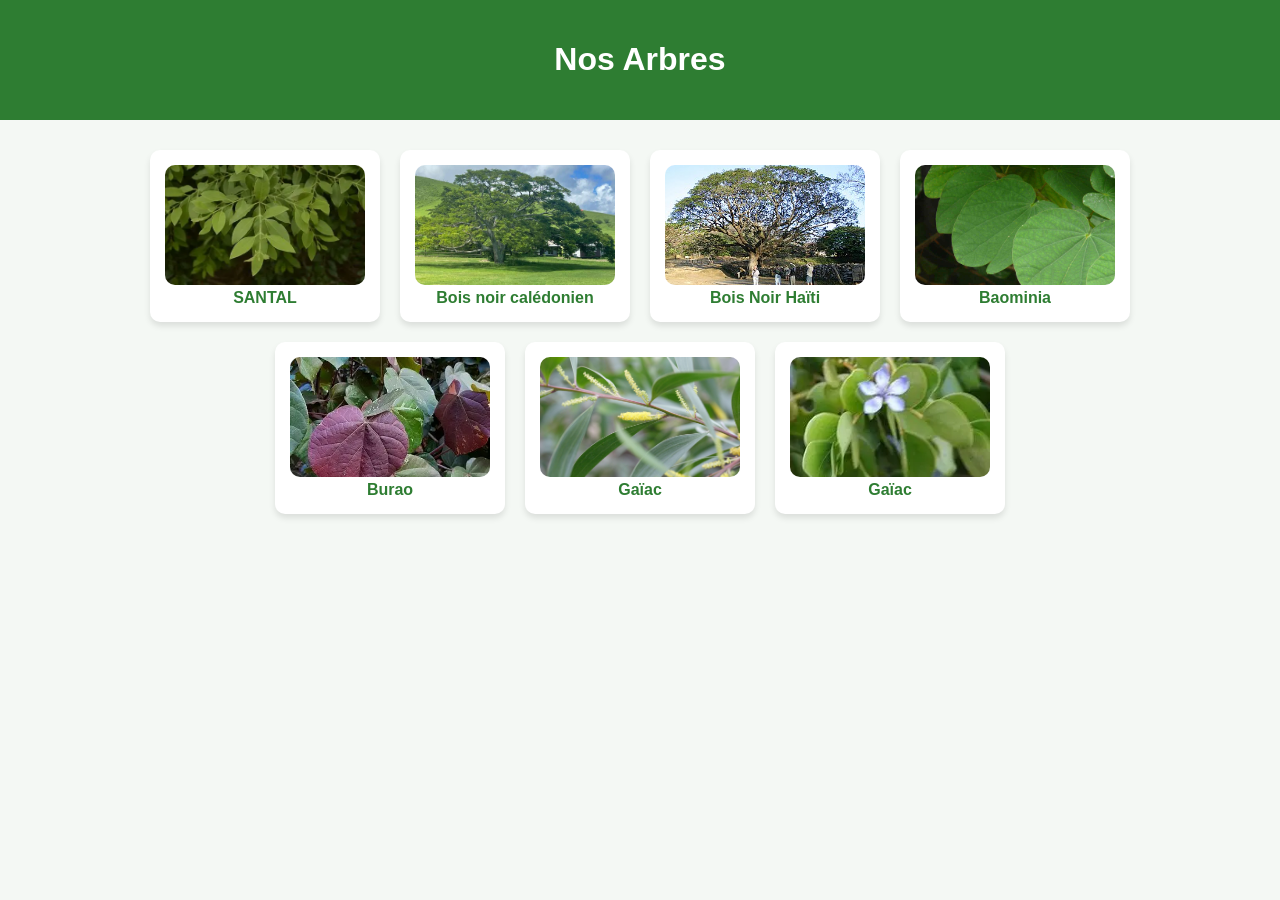
<file: arbres.html>
<!DOCTYPE html>
<html lang="fr">

<head>
  <meta charset="UTF-8">
  <title>Arbres</title>

  <style>
    body {
      font-family: Arial;
      background-color: #f4f8f4;
      margin: 0;
    }

    header {
      background-color: #2e7d32;
      color: white;
      text-align: center;
      padding: 20px;
    }

    .container {
      padding: 30px;
      display: flex;
      flex-wrap: wrap;
      gap: 20px;
      justify-content: center;
    }

    .card {
      background: white;
      border-radius: 10px;
      padding: 15px;
      width: 200px;
      text-align: center;
      box-shadow: 0 4px 6px rgba(0, 0, 0, 0.1);
    }

    .card img {
      width: 100%;
      height: 120px;
      object-fit: cover;
      border-radius: 10px;
    }

    .card a {
      text-decoration: none;
      color: #2e7d32;
      font-weight: bold;
    }

    .card:hover {
      transform: scale(1.05);
      transition: 0.3s;
    }
  </style>
</head>

<body>

  <header>
    <h1>Nos Arbres</h1>
  </header>

  <div class="container">

    <div class="card">
      <img src="santal.webp">
      <a href="santal.html">SANTAL</a>
    </div>

    <div class="card">
      <img src="Bois Noir Caledonien.jpg">
      <a href="Bois Noir Caledonien.html">Bois noir calédonien</a>
    </div>

    <div class="card">
      <img src="Samanea-saman.jpg">
      <a href="Bois Noir Haïti.html">Bois Noir Haïti</a>
    </div>

    <div class="card">
      <img src="baominia.jpg">
      <a href="Baominia.html">Baominia</a>
    </div>

    <div class="card">
      <img src="burao.webp">
      <a href="Burao.html">Burao</a>
    </div>

    <div class="card">
      <img src="Gaïac.jpg">
      <a href="Gaïac.html">Gaïac</a>
    </div>

    <div class="card">
      <img src="Gaïac Grosse Feuille.webp">
      <a href="Gaïacgrossefeuille.html">Gaïac</a>
    </div>

  </div>

</body>

</html>
</file>
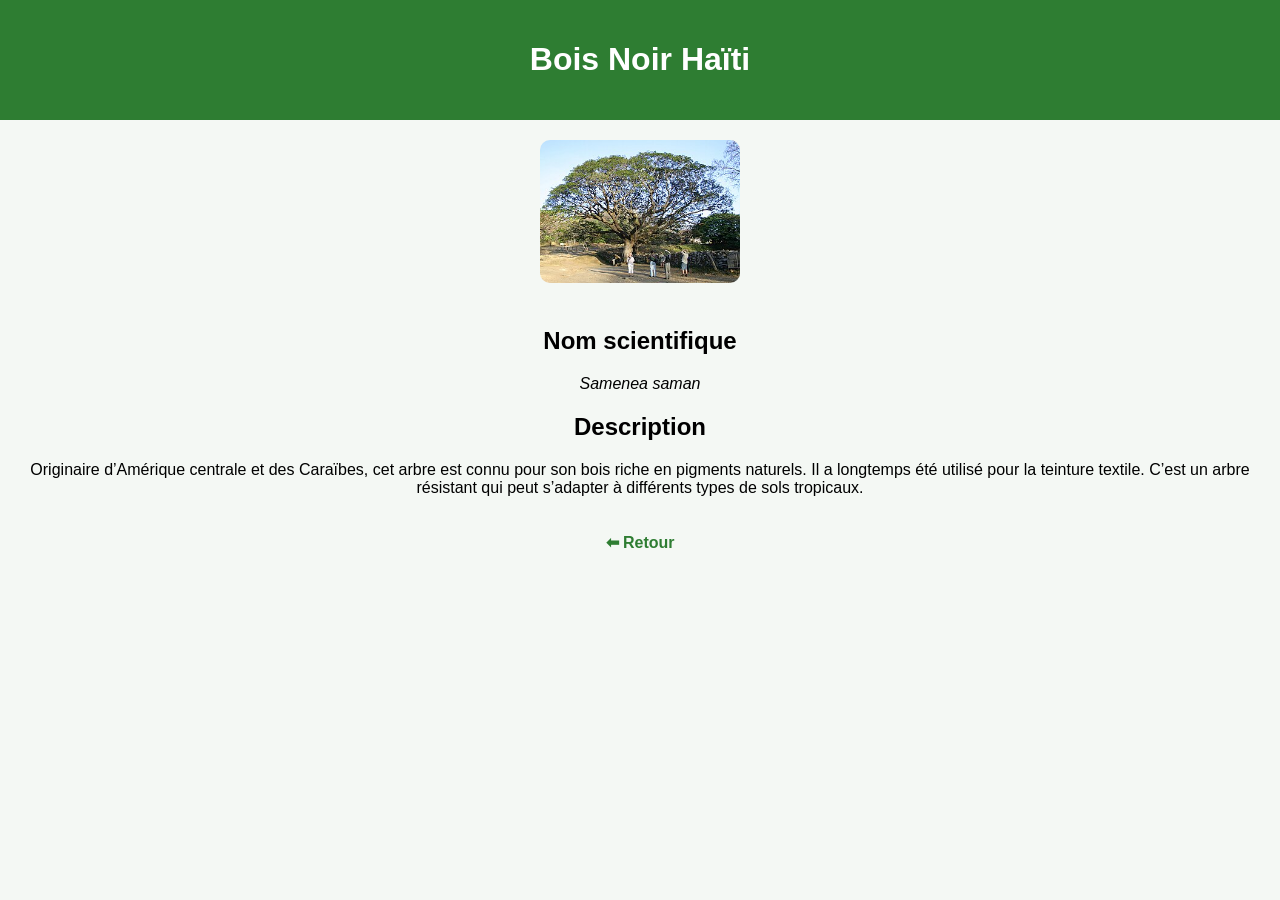
<file: Bois Noir Haïti.html>
<!DOCTYPE html>
<html lang="fr">

<head>
  <meta charset="UTF-8">
  <title>Bois Noir Haïti</title>

  <style>
    body {
      font-family: Arial;
      background-color: #f4f8f4;
      margin: 0;
      text-align: center;
    }

    header {
      background-color: #2e7d32;
      color: white;
      padding: 20px;
    }

    img {
      width: 200px;
      border-radius: 10px;
      margin-top: 20px;
    }

    .content {
      padding: 20px;
    }

    a {
      display: inline-block;
      margin-top: 20px;
      color: #2e7d32;
      text-decoration: none;
      font-weight: bold;
    }
  </style>
</head>

<body>

  <header>
    <h1>Bois Noir Haïti</h1>
  </header>

  <img src="Samanea-saman.jpg">

  <div class="content">
    <h2>Nom scientifique</h2>
    <p><i>Samenea saman</i></p>

    <h2>Description</h2>
    <p>
      Originaire d’Amérique centrale et des Caraïbes, cet arbre est connu pour son bois riche en pigments naturels. Il a
      longtemps été utilisé pour la teinture textile. C’est un arbre résistant qui peut s’adapter à différents types de
      sols tropicaux.
    </p>

    <a href="arbres.html">⬅ Retour</a>
  </div>

</body>

</html>
</file>
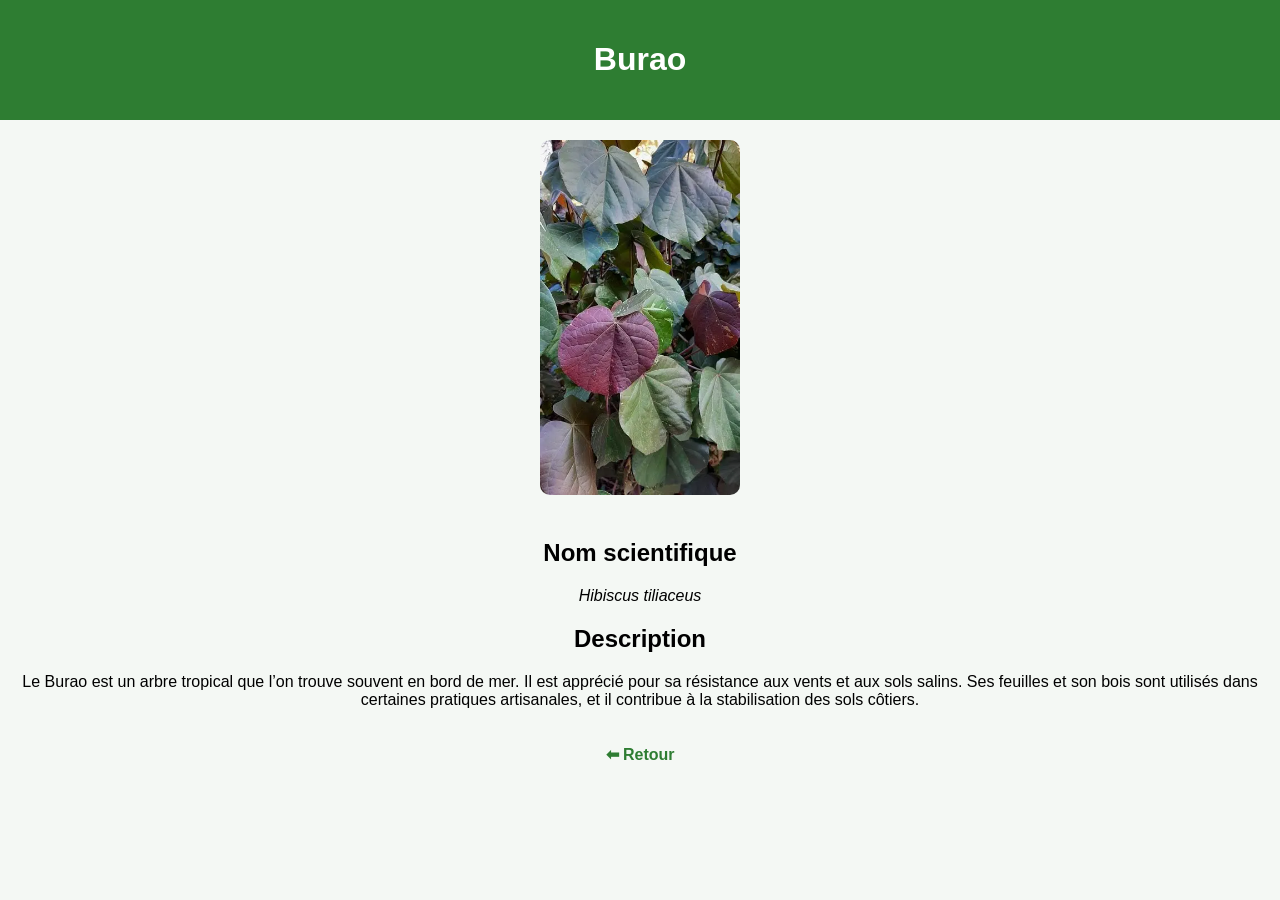
<file: Burao.html>
<!DOCTYPE html>
<html lang="fr">

<head>
  <meta charset="UTF-8">
  <title>Burao</title>

  <style>
    body {
      font-family: Arial;
      background-color: #f4f8f4;
      margin: 0;
      text-align: center;
    }

    header {
      background-color: #2e7d32;
      color: white;
      padding: 20px;
    }

    img {
      width: 200px;
      border-radius: 10px;
      margin-top: 20px;
    }

    .content {
      padding: 20px;
    }

    a {
      display: inline-block;
      margin-top: 20px;
      color: #2e7d32;
      text-decoration: none;
      font-weight: bold;
    }
  </style>
</head>

<body>

  <header>
    <h1>Burao</h1>
  </header>

  <img src="burao.webp">

  <div class="content">
    <h2>Nom scientifique</h2>
    <p><i>Hibiscus tiliaceus</i></p>

    <h2>Description</h2>
    <p>
      Le Burao est un arbre tropical que l’on trouve souvent en bord de mer. Il est apprécié pour sa résistance aux
      vents et aux sols salins. Ses feuilles et son bois sont utilisés dans certaines pratiques artisanales, et il
      contribue à la stabilisation des sols côtiers.
    </p>

    <a href="arbres.html">⬅ Retour</a>
  </div>

</body>

</html>
</file>
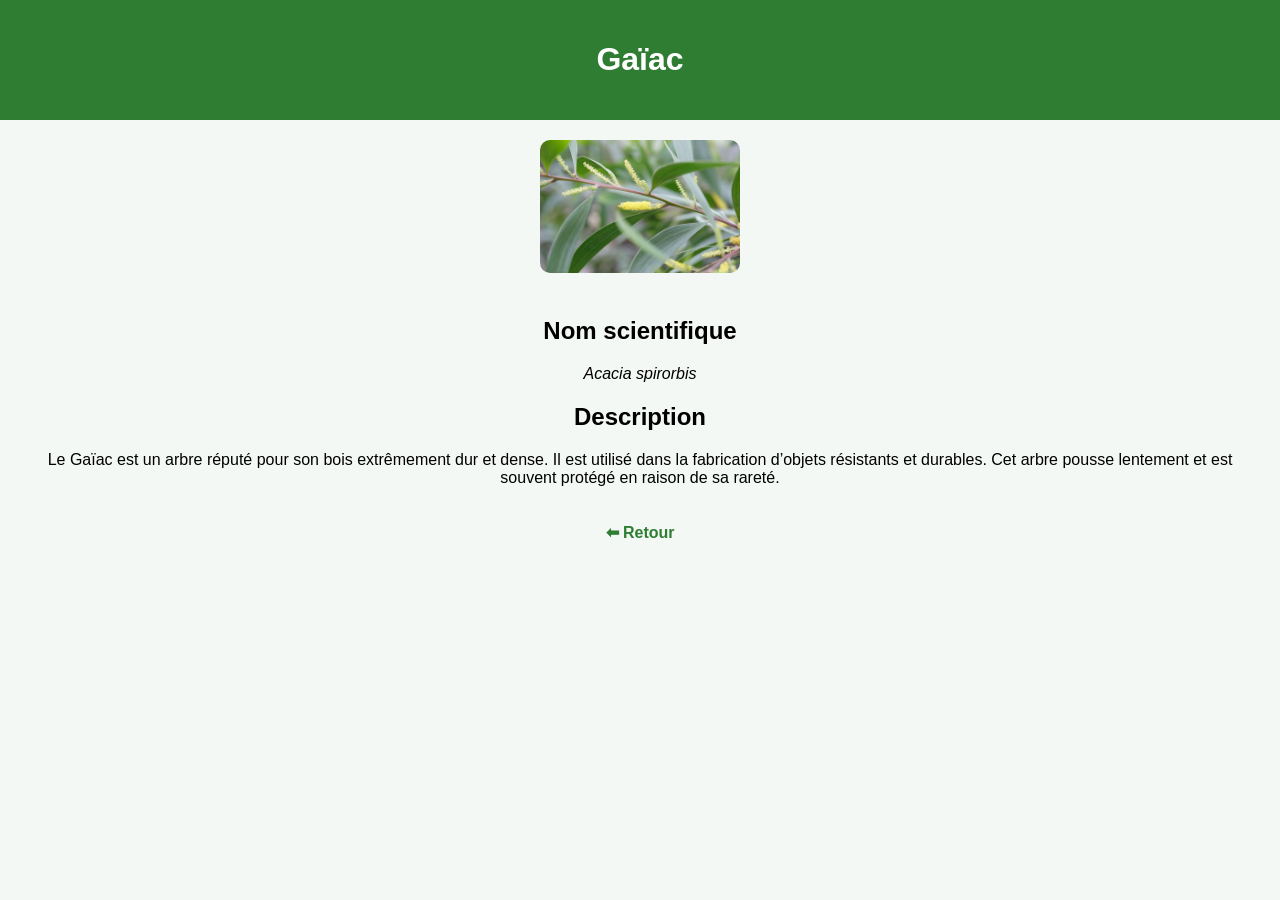
<file: Gaïac.html>
<!DOCTYPE html>
<html lang="fr">

<head>
  <meta charset="UTF-8">
  <title>Gaïac</title>

  <style>
    body {
      font-family: Arial;
      background-color: #f4f8f4;
      margin: 0;
      text-align: center;
    }

    header {
      background-color: #2e7d32;
      color: white;
      padding: 20px;
    }

    img {
      width: 200px;
      border-radius: 10px;
      margin-top: 20px;
    }

    .content {
      padding: 20px;
    }

    a {
      display: inline-block;
      margin-top: 20px;
      color: #2e7d32;
      text-decoration: none;
      font-weight: bold;
    }
  </style>
</head>

<body>

  <header>
    <h1>Gaïac</h1>
  </header>

  <img src="Gaïac.jpg">

  <div class="content">
    <h2>Nom scientifique</h2>
    <p><i>Acacia spirorbis</i></p>

    <h2>Description</h2>
    <p>
      Le Gaïac est un arbre réputé pour son bois extrêmement dur et dense. Il est utilisé dans la fabrication d’objets
      résistants et durables. Cet arbre pousse lentement et est souvent protégé en raison de sa rareté.
    </p>

    <a href="arbres.html">⬅ Retour</a>
  </div>

</body>

</html>
</file>
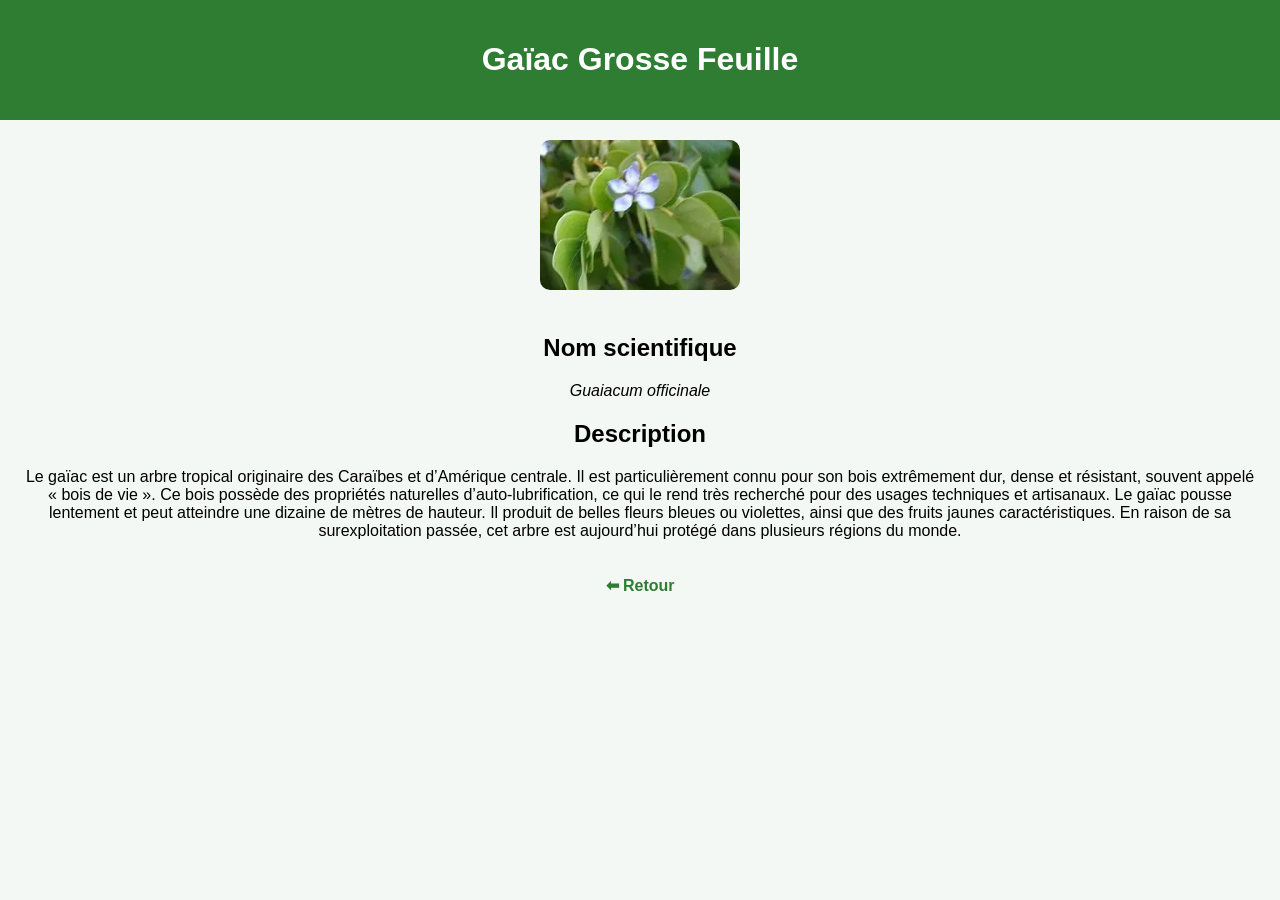
<file: Gaïacgrossefeuille.html>
<!DOCTYPE html>
<html lang="fr">

<head>
  <meta charset="UTF-8">
  <title>Gaïac Grosse Feuille</title>

  <style>
    body {
      font-family: Arial;
      background-color: #f4f8f4;
      margin: 0;
      text-align: center;
    }

    header {
      background-color: #2e7d32;
      color: white;
      padding: 20px;
    }

    img {
      width: 200px;
      border-radius: 10px;
      margin-top: 20px;
    }

    .content {
      padding: 20px;
    }

    a {
      display: inline-block;
      margin-top: 20px;
      color: #2e7d32;
      text-decoration: none;
      font-weight: bold;
    }
  </style>
</head>

<body>

  <header>
    <h1>Gaïac Grosse Feuille</h1>
  </header>

  <img src="Gaïac Grosse Feuille.webp">

  <div class="content">
    <h2>Nom scientifique</h2>
    <p><i>Guaiacum officinale</i></p>

    <h2>Description</h2>
    <p>
      Le gaïac est un arbre tropical originaire des Caraïbes et d’Amérique centrale. Il est particulièrement connu pour
      son bois extrêmement dur, dense et résistant, souvent appelé « bois de vie ». Ce bois possède des propriétés
      naturelles d’auto-lubrification, ce qui le rend très recherché pour des usages techniques et artisanaux.

      Le gaïac pousse lentement et peut atteindre une dizaine de mètres de hauteur. Il produit de belles fleurs bleues
      ou violettes, ainsi que des fruits jaunes caractéristiques. En raison de sa surexploitation passée, cet arbre est
      aujourd’hui protégé dans plusieurs régions du monde.
    </p>

    <a href="arbres.html">⬅ Retour</a>
  </div>

</body>

</html>
</file>
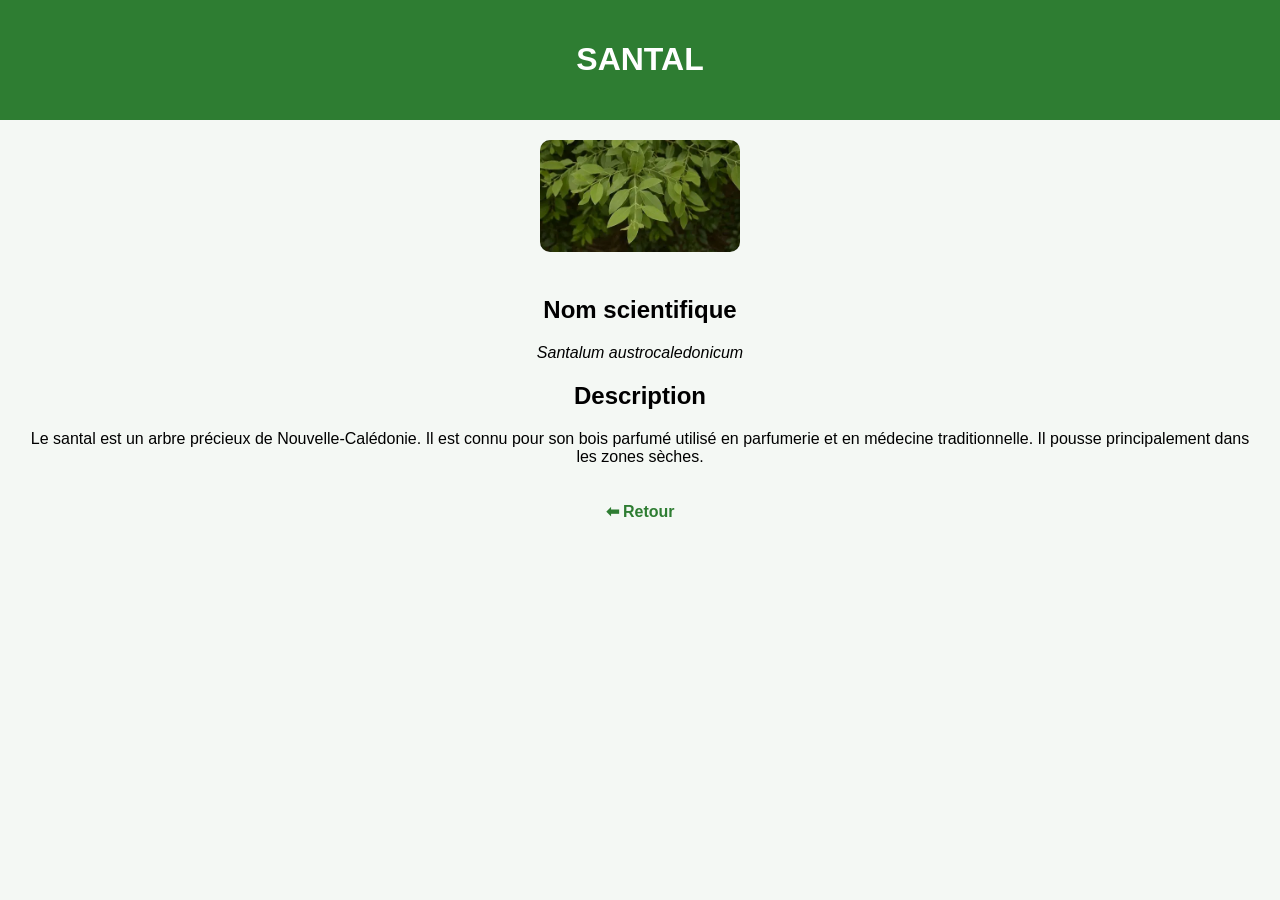
<file: santal.html>
<!DOCTYPE html>
<html lang="fr">

<head>
  <meta charset="UTF-8">
  <title>Santal</title>

  <style>
    body {
      font-family: Arial;
      background-color: #f4f8f4;
      margin: 0;
      text-align: center;
    }

    header {
      background-color: #2e7d32;
      color: white;
      padding: 20px;
    }

    img {
      width: 200px;
      border-radius: 10px;
      margin-top: 20px;
    }

    .content {
      padding: 20px;
    }

    a {
      display: inline-block;
      margin-top: 20px;
      color: #2e7d32;
      text-decoration: none;
      font-weight: bold;
    }
  </style>
</head>

<body>

  <header>
    <h1>SANTAL</h1>
  </header>

  <img src="santal.webp">

  <div class="content">
    <h2>Nom scientifique</h2>
    <p><i>Santalum austrocaledonicum</i></p>

    <h2>Description</h2>
    <p>
      Le santal est un arbre précieux de Nouvelle-Calédonie. Il est connu pour son bois parfumé
      utilisé en parfumerie et en médecine traditionnelle. Il pousse principalement dans les zones sèches.
    </p>

    <a href="arbres.html">⬅ Retour</a>
  </div>

</body>

</html>
</file>
